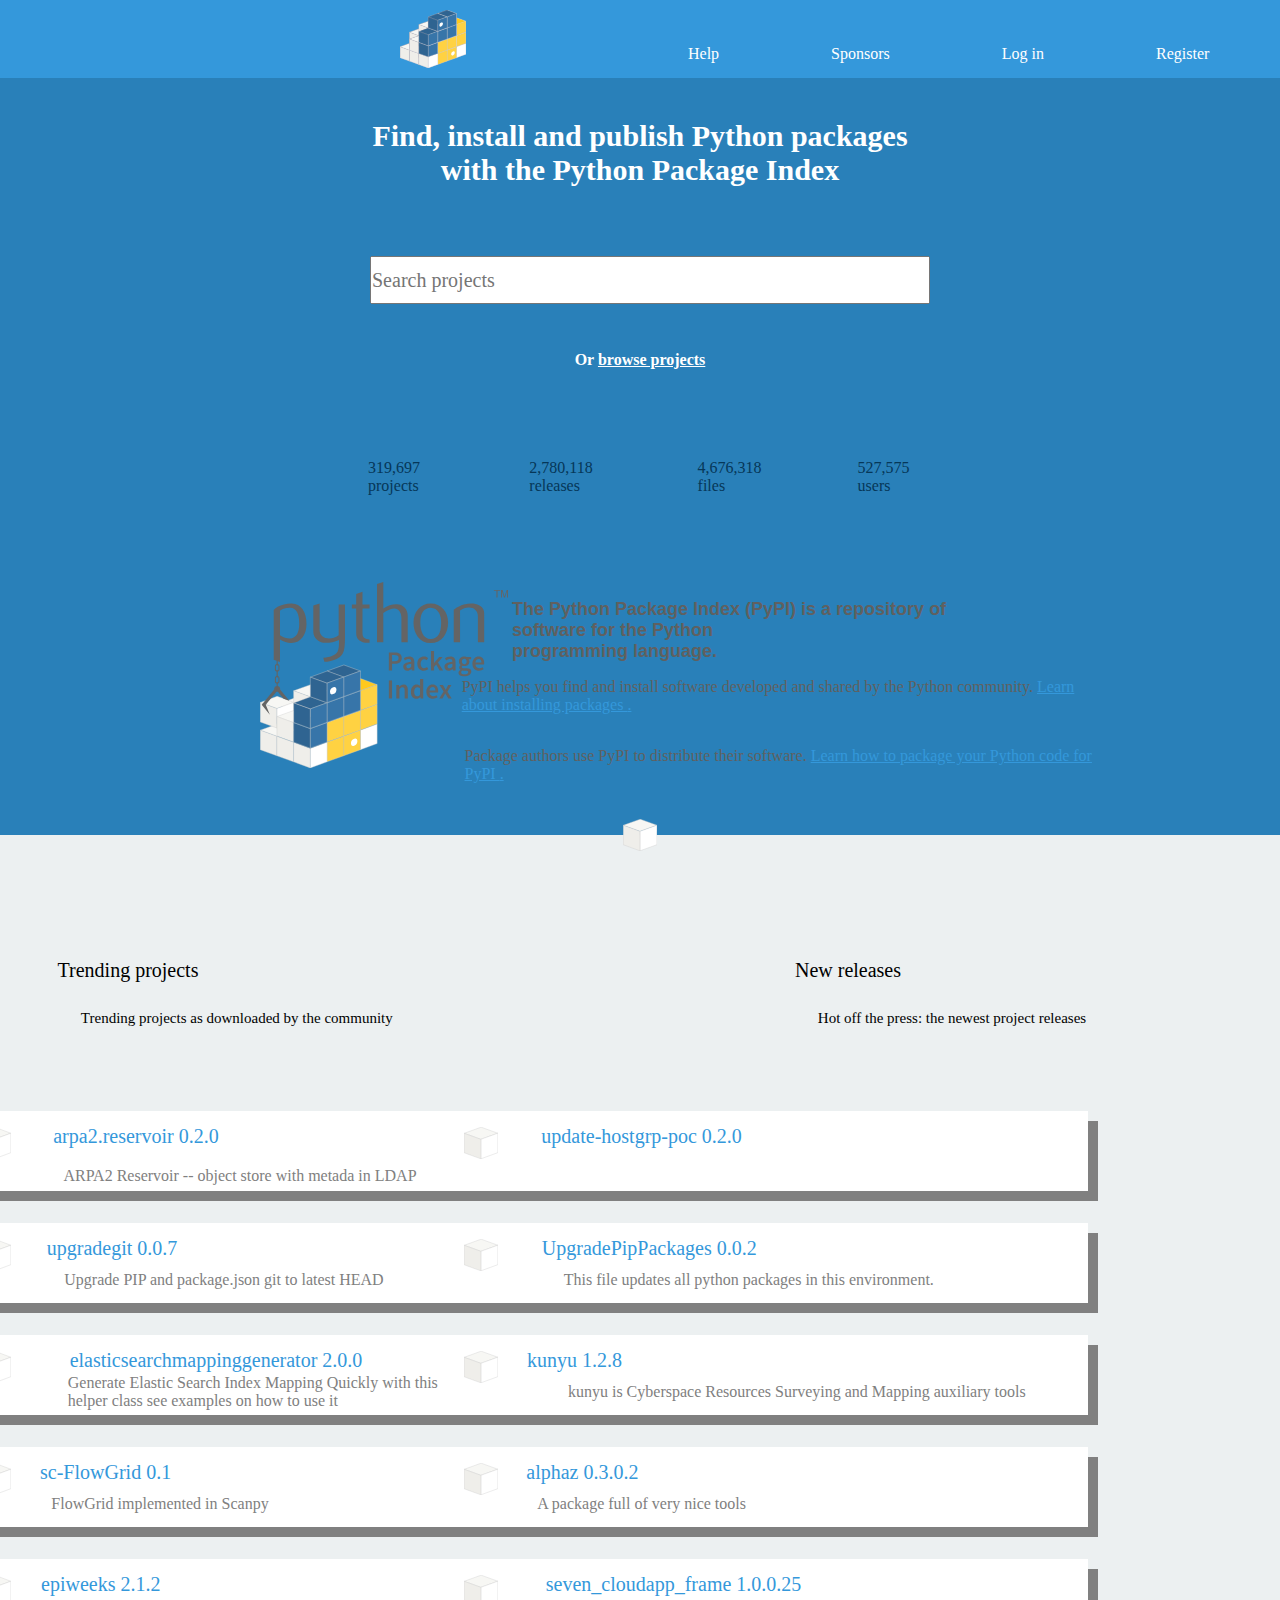
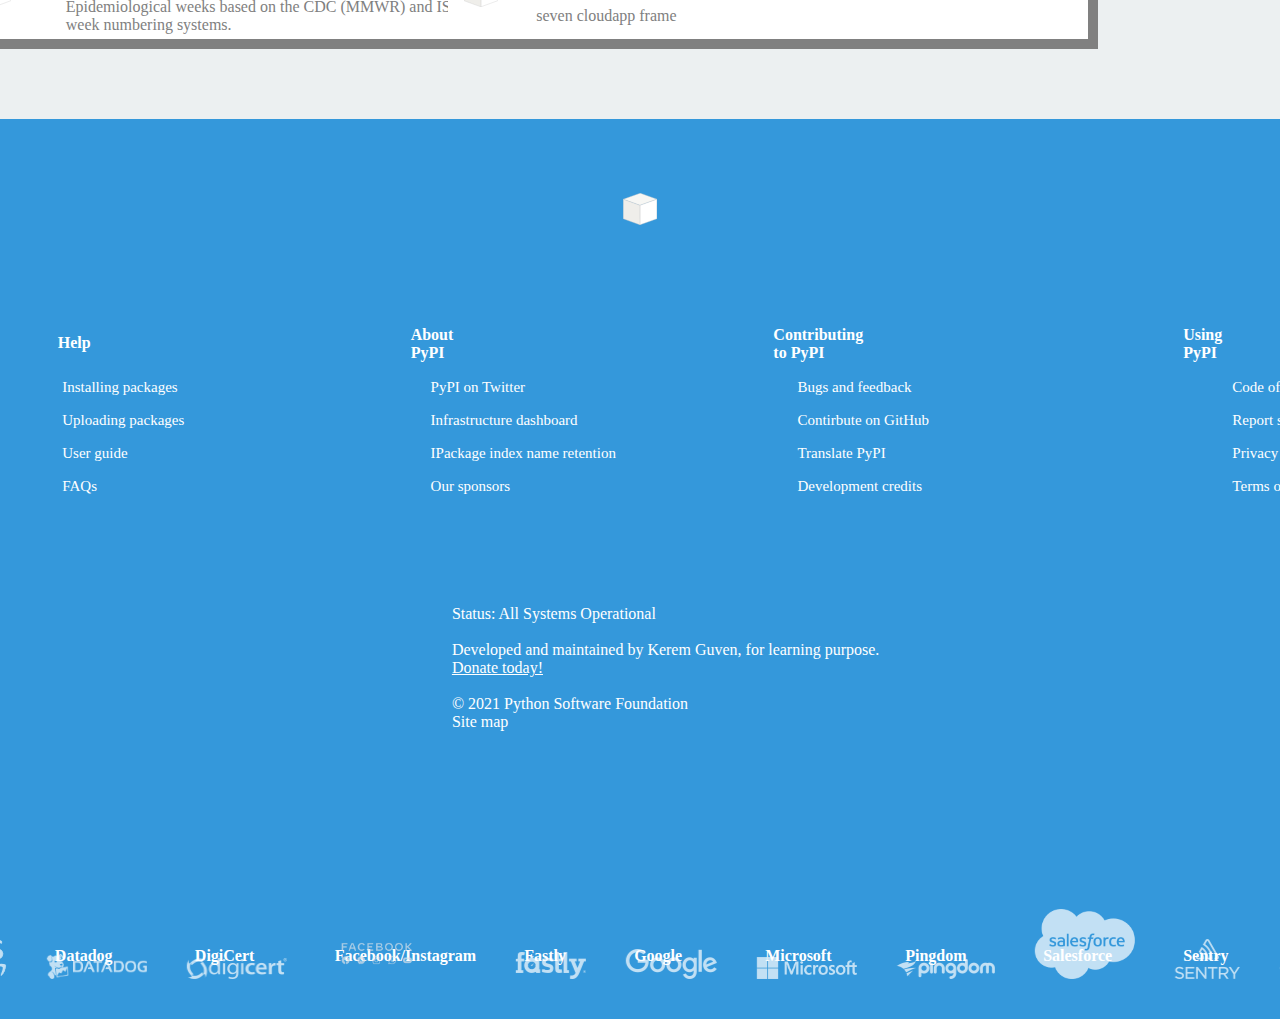
<file: src/index.html>
<html>
    <head>
        <link rel="stylesheet" href="style.css">
        <link rel="stylesheet" href="https://pro.fontawesome.com/releases/v5.10.0/css/all.css" integrity="sha384-AYmEC3Yw5cVb3ZcuHtOA93w35dYTsvhLPVnYs9eStHfGJvOvKxVfELGroGkvsg+p" crossorigin="anonymous"/>
        <link rel="icon" href="assets/pypi.ico">
        <script src="https://code.jquery.com/jquery-3.6.0.js" integrity="sha256-H+K7U5CnXl1h5ywQfKtSj8PCmoN9aaq30gDh27Xc0jk=" crossorigin="anonymous"></script>
        <title>PyPI · The Python Package Index</title>
    </head>
    <body>
        <header>
            <img src="assets/pypi.svg">
            <ul>
                <li>Help</li>
                <li>Sponsors</li>
                <li>Log in</li>
                <li>Register</li>
            </ul>
        </header>
        <div class="contanier">
            <p>Find, install and publish Python packages<br> with the Python Package Index</p>
            <input type="text" placeholder="Search projects">
            <i class="fas fa-search"></i>
            <p class="or">Or <a href="#">browse projects</a></p>
        </div>
        <div class="info">
            <ul>
                <li>319,697 projects</li>
                <li>2,780,118 releases</li>
                <li>4,676,318 files</li>
                <li>527,575 users</li>
            </ul>
        </div>
        <div class="main">
            <img src="assets/python.svg">
            <p>

                <p class="f">The Python Package Index (PyPI) is a repository of software for the Python <br> programming language.</p> <br>
        </div>
        <div class="slide">
            <p>PyPI helps you find and install software developed and shared by the Python community. <a href="#">Learn <br> about installing packages <i class="fas fa-external-link"></i>.</a></p>
        </div>
        <div class="slide2">
            <p>Package authors use PyPI to distribute their software. <a href="#">Learn how to package your Python code for <br> PyPI <i class="fas fa-external-link"></i>.</a></p>
        </div>
        <div class="trending">
            <p>Trending projects</p>
            <p class="down">Trending projects as downloaded by the community</p>
            <div class="projects">
                <ul>
                    <li><img class="img" src="assets/pypicube.svg"><p class="projectname1" style="color: #3498db;">arpa2.reservoir 0.2.0</p><p class="description1" style="color: gray; font-size: medium;">ARPA2 Reservoir -- object store with metada in LDAP</p></li>
                    <li><img class="img" src="assets/pypicube.svg"><p class="projectname2" style="color: #3498db;">upgradegit 0.0.7</p><p class="description2" style="color: gray; font-size: medium;">Upgrade PIP and package.json git to latest HEAD</p></li>
                    <li><img class="img" src="assets/pypicube.svg"><p class="projectname3" style="color: #3498db;">elasticsearchmappinggenerator 2.0.0</p><p class="description3" style="color: gray; font-size: medium;">Generate Elastic Search Index Mapping Quickly with this <br> helper class see examples on how to use it</p></li>
                    <li><img class="img" src="assets/pypicube.svg"><p class="projectname4" style="color: #3498db;">sc-FlowGrid 0.1</p><p class="description4" style="color: gray; font-size: medium;">FlowGrid implemented in Scanpy</p></li>
                    <li><img class="img" src="assets/pypicube.svg"><p class="projectname5" style="color: #3498db;">epiweeks 2.1.2</p><p class="description5" style="color: gray; font-size: medium;">Epidemiological weeks based on the CDC (MMWR) and ISO <br> week numbering systems.</p></li>
                </ul>
            </div>
            <div class="newreleases">
                <p>New releases</p>
                <p class="down">Hot off the press: the newest project releases</p>
                <div class="projects2">
                    <ul>
                        <li><img class="img" src="assets/pypicube.svg"><p class="projectname1" style="color: #3498db;">update-hostgrp-poc 0.2.0</p><p class="description1" style="color: gray; font-size: medium;"></p></li>
                            <li><img class="img" src="assets/pypicube.svg"><p class="projectname2" style="color: #3498db;">UpgradePipPackages 0.0.2</p><p class="description2" style="color: gray; font-size: medium;">This file updates all python packages in this environment.</p></li>
                            <li><img class="img" src="assets/pypicube.svg"><p class="projectname3" style="color: #3498db;">kunyu 1.2.8</p><p class="description3" style="color: gray; font-size: medium;">kunyu is Cyberspace Resources Surveying and Mapping auxiliary tools</p></li>
                        <li><img class="img" src="assets/pypicube.svg"><p class="projectname4" style="color: #3498db;">alphaz 0.3.0.2</p><p class="description4" style="color: gray; font-size: medium;">A package full of very nice tools</p></li>
                        <li><img class="img" src="assets/pypicube.svg"><p class="projectname5" style="color: #3498db;">seven_cloudapp_frame 1.0.0.25</p><p class="description5" style="color: gray; font-size: medium;">seven cloudapp frame</p></li>
                    </ul>
                </div>
            </div>
            <div class="ae">
                <img src="assets/pypicube.svg">
            </div>
        </div>
        <footer>
            <div class="footer">
                <img src="assets/pypicube.svg">
                <ul>
                    <li class="help">Help</li>
                    <ul class="two">
                        <li>Installing packages</li>
                        <li>Uploading packages</li>
                        <li>User guide</li>
                        <li>FAQs</li>
                    </ul>
                    <li>About PyPI</li>
                    <ul class="three">
                        <li>PyPI on Twitter</li>
                        <li>Infrastructure dashboard</li>
                        <li>IPackage index name retention</li>
                        <li>Our sponsors</li>
                    </ul>
                    <li>Contributing to PyPI</li>
                    <ul class="four">
                        <li>Bugs and feedback</li>
                        <li>Contirbute on GitHub</li>
                        <li>Translate PyPI</li>
                        <li>Development credits</li>
                    </ul>
                    <li>Using PyPI</li>
                    <ul class="five">
                        <li> Code of conduct</li>
                        <li>Report security issue</li>
                        <li>Privacy policy</li>
                        <li>Terms of use</li>
                    </ul>
                </ul>
            </div>
            <p class="stats">
                Status: All Systems Operational
                
                Developed and maintained by Kerem Guven, for learning purpose.
                <a href="#">Donate today!</a>
                
                © 2021 Python Software Foundation
                Site map
            </p>
        </footer>
        <div class="sponsors">
            <ul>
                <li>AWS <img src="assets/aws.png"></li>
                <li>Datadog <img src="assets/datadog.png"></li>
                <li>DigiCert <img src="assets/digicert.png"></li>
                <li>Facebook/Instagram <img src="assets/faceinsta.png"></li>
                <li>Fastly <img class="faceinsta" src="assets/fastly.png"></li>
                <li>Google <img src="assets/google.png"></li>
                <li>Microsoft <img src="assets/microsoft.png"></li>
                <li>Pingdom <img src="assets/pingdom.png"></li>
                <li>Salesforce <img class="sales" src="assets/salesforce.png"></li>
                <li>Sentry <img src="assets/sentry.png"></li>
                <li>StatusPage <img src="assets/statuspage.png"></li>
            </ul>
        </div>
    </body>
    <script>
        $('.ae img').hover(function() {
            $('.ae img').toggleClass('active');
        })
    </script>
</html>
</file>
<file: src/style.css>
* {
    margin: 0;
    padding: 0;
}
header {
    background: #3498db;
}
header img {
    margin: 10;
    margin-left: 25rem;
    cursor: pointer;
}
header ul {
    display: flex;
    position: absolute;
    top: 5%;
    left: 45%;
}
header li {
    list-style: none;
    color: white;
    font-family: fantasy;
    cursor: pointer;
    position: none;
    margin: 0 0 0 7rem;
}
.contanier {
    background: #2980b9;
    min-height: 100%;
    height: 25rem;
}
.contanier p:nth-child(1) {
    color: white;
    font-weight: bold;
    font-size: 30px;
    font-family: fantasy;
    position: absolute;
    text-align: center;
    transform: translate(-50%, -50%);
    left: 50%;
    top: 17%;
}
.contanier input {
    position: absolute;
    transform: translate(-50%, -50%);
    left: 50%;
    top: 30%;
    width: 35rem;
    height: 3rem;
    margin: 10;
    font-size: 20px;
}
.contanier i {
    position: absolute;
    transform: translate(-50%, -50%);
    left: 63%;
    top: 31%;
    color: silver;
    font-size: 22px;
    cursor: pointer;
}
::placeholder {
    font-family: fantasy;
}
.or {
    position: absolute;
    transform: translate(-50%, -50%);
    left: 50%;
    top: 40%;
    color: white;
    font-family: fantasy;
    font-weight: bold;
}
.or a {
    color: white;
}
.info {
    background: silver;
    min-height: 100%;
    height: 5rem;
}
.info ul {
    display: flex;
    position: absolute;
    transform: translate(-50%, -50%);
    left: 50%;
    top: 53%;
}
.info li {
    list-style: none;
    margin: 3rem;
    color: #063758;
}
.main img{
    position: absolute;
    transform: translate(-50%, -50%);
    top: 75%;
    left: 30%;
}
.main p {
    position: absolute;
    transform: translate(-50%, -50%);
    top: 70%;
    left: 60%;
}
.main .f {
    font-size: 18px;
    font-family: sans-serif;
    font-weight: bold;
    color: #606060;
}
.slide p {
    position: absolute;
    transform: translate(-50%, -50%);
    top: 80%;
    left: 60%;
    color: #606060;
    margin-top: -1.5rem;
    white-space: nowrap;
}
.slide2 p {
    position: absolute;
    transform: translate(-50%, -50%);
    top: 85%;
    left: 60.8%;
    color: #606060;
    margin-top: 0rem;
    white-space: nowrap;
}
.slide a, .slide2 a {
    color: #3498db;
}
.trending {
    background: #ecf0f1;
    position: absolute;
    transform: translate(-50%, -50%);
    top: 125%;
    left: 50%;
    min-width: 100%;
    min-height: 100%;
    margin-top: 10rem;
}
.trending p {
    color: black;
    font-family: fantasy;
    font-size: 20px;
    position: absolute;
    transform: translate(-50%, -50%);
    top: 15%;
    left: 10%;
}
.trending .down {
    color: black;
    font-size: 15px;
    margin-top: 3rem;
    margin-left: 6.8rem;
}
.projects ul {
    position: absolute;
    transform: translate(-50%, -50%);
    top: 60%;
    left: 22%;
}
.projects li {
    list-style: none;
    background: white;
    width: 40rem;
    height: 5em;
    margin: 2rem;
    box-shadow: 10px 10px grey;
    cursor: pointer;
}
.projects li:hover {
    outline: 2px solid black;
}
.img {
    margin: 1rem;
}
.description {
    color: grey;
}
.projectname1 {
    margin-top: -2rem;
    margin-left: 8.5rem;
}
.projectname2  {
    margin-top: 5rem;
    margin-left: 7rem;
}
.projectname3 {
    margin-top: 12rem;
    margin-left: 13.5rem;
}
.projectname4 {
    margin-top: 19rem;
    margin-left: 6.6rem;
}
.projectname5 {
    margin-top: 26rem;
    margin-left: 6.3rem;
}
.description1 {
    margin-top: 0.5rem;
    margin-left: 15rem;
    white-space: nowrap;
}
.description2  {
    margin-top: 7rem;
    margin-left: 14rem;
    white-space: nowrap;
}
.description3 {
    margin-top: 14rem;
    margin-left: 15.8rem;
    white-space: nowrap;
}
.description4 {
    margin-top: 21rem;
    margin-left: 10rem;
    white-space: nowrap;
}
.description5 {
    margin-top: 28rem;
    margin-left: 16.5rem;
    white-space: nowrap;
}
.newreleases p {
    margin-left: 45rem;
}
.newreleases .down {
    margin-left: 51.5rem;
}
.newreleases .projects2 ul {
    position: absolute;
    transform: translate(-50%, -50%);
    top: 60%;
    left: 60%;
}
.newreleases .projects2 li {
    list-style: none;
    background: white;
    width: 40rem;
    height: 5em;
    margin: 2rem;
    box-shadow: 10px 10px grey;
    cursor: pointer;
}
.newreleases .projects2 li:hover {
    outline: 2px solid black;
}
.img {
    margin: 1rem;
}
.newreleases .projectname1 {
    margin-top: -2rem;
    margin-left: 9.7rem;
}
.newreleases .projectname2  {
    margin-top: 5rem;
    margin-left: 10.18rem;
}
.newreleases .projectname3 {
    margin-top: 12rem;
    margin-left: 5.5rem;
}
.newreleases .projectname4 {
    margin-top: 19rem;
    margin-left: 6rem;
}
.newreleases .projectname5 {
    margin-top: 26rem;
    margin-left: 11.7rem;
}
.newreleases .description2  {
    margin-top: 7rem;
    margin-left: 16.4rem;
    white-space: nowrap;
}
.newreleases .description3 {
    margin-top: 14rem;
    margin-left: 19.40rem;
    white-space: nowrap;
}
.newreleases .description4 {
    margin-top: 21rem;
    margin-left: 9.7rem;
    white-space: nowrap;
}
.newreleases .description5 {
    margin-top: 28rem;
    margin-left: 7.5rem;
    white-space: nowrap;
}
.ae img {
    position: absolute;
    transform: translate(-50%, -50%);
    left: 50%;
    cursor: pointer;
    transition: 2s;
}
.ae img.active {
    margin-top: -15px;
}
footer {
    position: absolute;
    transform: translate(-50%, -50%);
    top: 241%;
    min-width: 200%;
    min-height: 100%;
    background: #3498db;
}
.footer img {
    position: absolute;
    transform: translate(-50%, -50%);
    left: 75%;
    cursor: pointer;
    font-size: 5.5rem;
    top: 10%;
}
footer ul {
    position: absolute;
    transform: translate(-50%, -50%);
    top: 25%;
    left: 75%;
    display: flex;
}
footer li {
    color: white;
    font-family: fantasy;
    font-weight: bold;
    margin: 10rem;
    list-style: none;
}
footer .two, footer .three, footer .four, .five{
    display: inline;
    position: absolute;
    transform: translate(-50%, -50%);
    top: 75%;
    left: 16%
}
footer .two li, footer .three li, footer .four li, .five li {
    margin: 0.5rem;
    font-size: 15px;
    font-weight: normal;
    margin-top: 1rem;
}
footer .help {
    margin-top: 10.5rem;
}
footer .two li {
    margin-left: -1rem;
    margin-top: 1rem;
}
footer .three li {
    margin-left: 49rem;
}
footer .four li {
    margin-left: 91.5rem;
    white-space: nowrap;
}
footer .five li {
    margin-left: 145.5rem;
    white-space: nowrap;
}
.stats {
    color: white;
    position: absolute;
    transform: translate(-50%, -50%);
    top: 60%;
    left: 76%;
    white-space: pre-line;
}
.stats a {
    color: white;
}
.sponsors {
    position: absolute;
    transform: translate(-50%, -50%);
    top: 285%;
    left: 50%;
}
.sponsors ul {
    display: flex;
}
.sponsors li {
    margin: 0 0 0 3rem;
    font-weight: bold;
    font-family: fantasy;
    list-style: none;
    color: white;
    cursor: pointer;
}
.sponsors img {
    margin-top: -5rem;
    margin-left: -0.5rem;
    max-width: 100px;
    opacity: 0.7;
}
.sponsors .sales {
    margin-top: -7rem;
}
.sponsors img:hover {
    opacity: 1;
}
</file>
